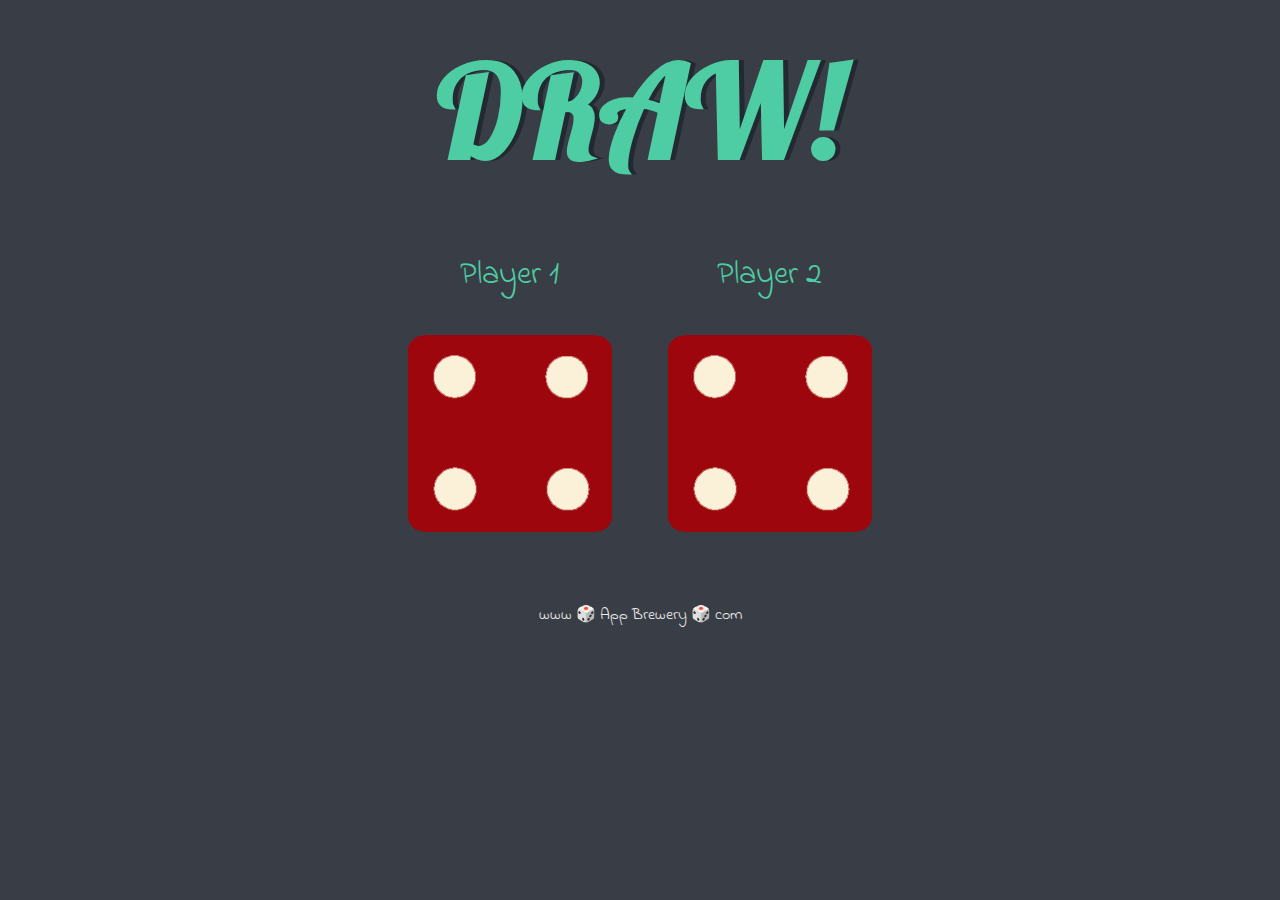
<file: dicee.html>
<!DOCTYPE html>
<html lang="en" dir="ltr">
  <head>
    <meta charset="utf-8">
    <title>Dicee</title>
    <link rel="stylesheet" href="css/dicee.css">
    <link href="https://fonts.googleapis.com/css?family=Indie+Flower|Lobster" rel="stylesheet">

  </head>
  <body>

    <div class="container">
      <h1>Refresh Me</h1>

      <div class="dice">
        <p>Player 1</p>
        <img class="img1" src="images/dice6.png">
      </div>

      <div class="dice">
        <p>Player 2</p>
        <img class="img2" src="images/dice6.png">
      </div>

    </div>
    <script src="index.js" charset="utf-8"></script>

  </body>

  <footer>
    www 🎲 App Brewery 🎲 com
  </footer>
</html>
</file>
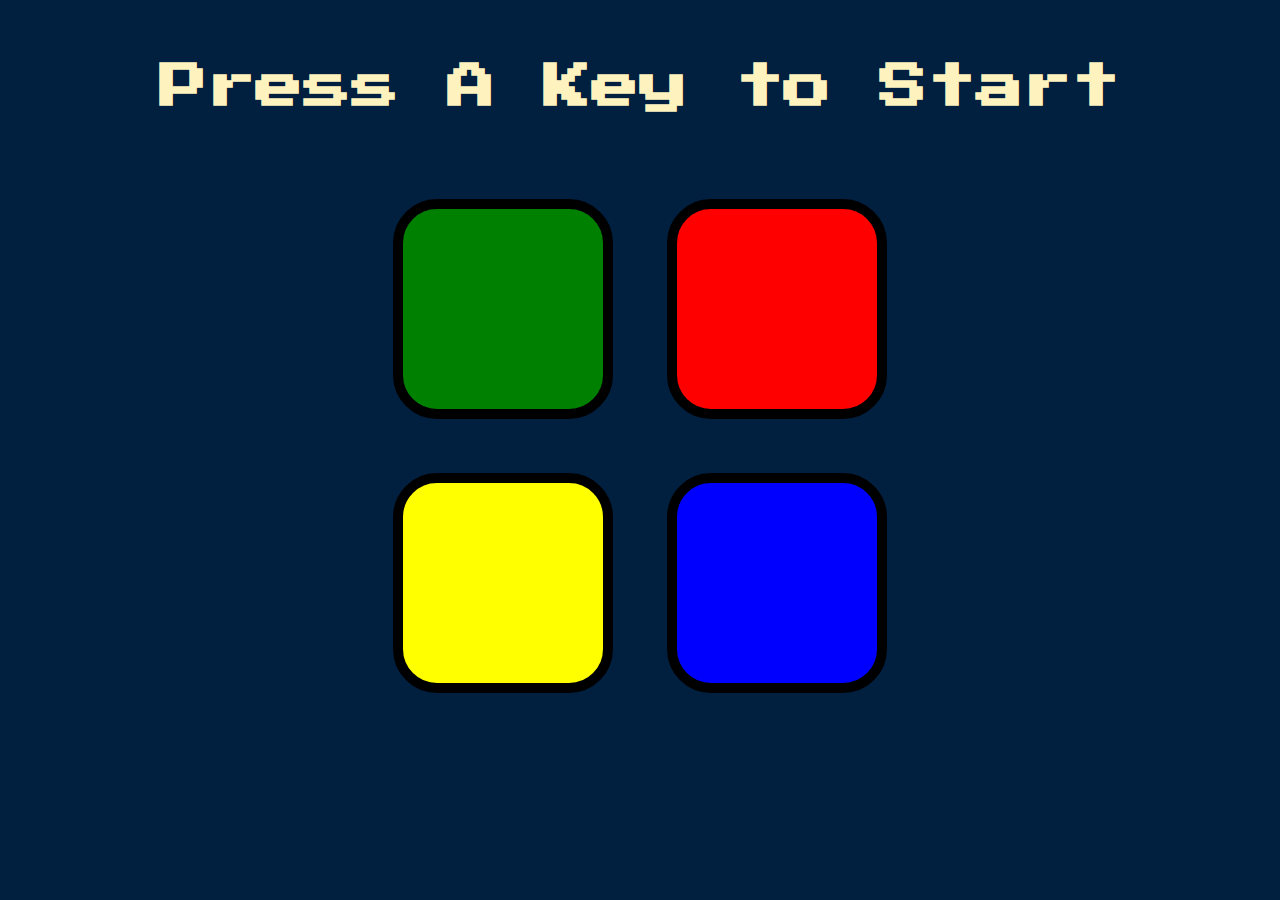
<file: simon.html>
<!DOCTYPE html>
<html lang="en" dir="ltr">

<head>
  <meta charset="utf-8">
  <title>Simon</title>
  <link rel="stylesheet" href="css/simon.css">
  <link href="https://fonts.googleapis.com/css?family=Press+Start+2P" rel="stylesheet">
</head>

<body>
  <h1 id="level-title">Press A Key to Start</h1>
  <div class="container">
    <div lass="row">

      <div type="button" id="green" class="btn green">

      </div>

      <div type="button" id="red" class="btn red">

      </div>
    </div>

    <div class="row">

      <div type="button" id="yellow" class="btn yellow">

      </div>
      <div type="button" id="blue" class="btn blue">

      </div>

    </div>

  </div>

  <script src="https://ajax.googleapis.com/ajax/libs/jquery/3.6.1/jquery.min.js"></script>
  <script src="simon.js" charset="utf-8"></script>
</body>

</html>
</file>
<file: css/dicee.css>
.container {
  width: 70%;
  margin: auto;
  text-align: center;
}

.dice {
  text-align: center;
  display: inline-block;

}

body {
  background-color: #393E46;
}

h1 {
  margin: 30px;
  font-family: 'Lobster', cursive;
  text-shadow: 5px 0 #232931;
  font-size: 8rem;
  color: #4ECCA3;
}

h2 {
  margin: 15px;
  font-family: 'Lobster', cursive;
  text-shadow: 5px 0 #232931;
  font-size: 3rem;
  color: #4ECCA3;
}

p {
  font-size: 2rem;
  color: #4ECCA3;
  font-family: 'Indie Flower', cursive;
}

img {
  width: 80%;
}

footer {
  margin-top: 5%;
  color: #EEEEEE;
  text-align: center;
  font-family: 'Indie Flower', cursive;

}
</file>
<file: css/simon.css>
body {
  text-align: center;
  background-color: #011F3F;
}

#level-title {
  font-family: 'Press Start 2P', cursive;
  font-size: 3rem;
  margin:  5%;
  color: #FEF2BF;
}

.container {
  display: block;
  width: 50%;
  margin: auto;

}

.btn {
  margin: 25px;
  display: inline-block;
  height: 200px;
  width: 200px;
  border: 10px solid black;
  border-radius: 20%;
}

.game-over {
  background-color: red;
  opacity: 0.8;
}

.red {
  background-color: red;
}

.green {
  background-color: green;
}

.blue {
  background-color: blue;
}

.yellow {
  background-color: yellow;
}

.pressed {
  box-shadow: 0 0 20px white;
  background-color: grey;
}
</file>
